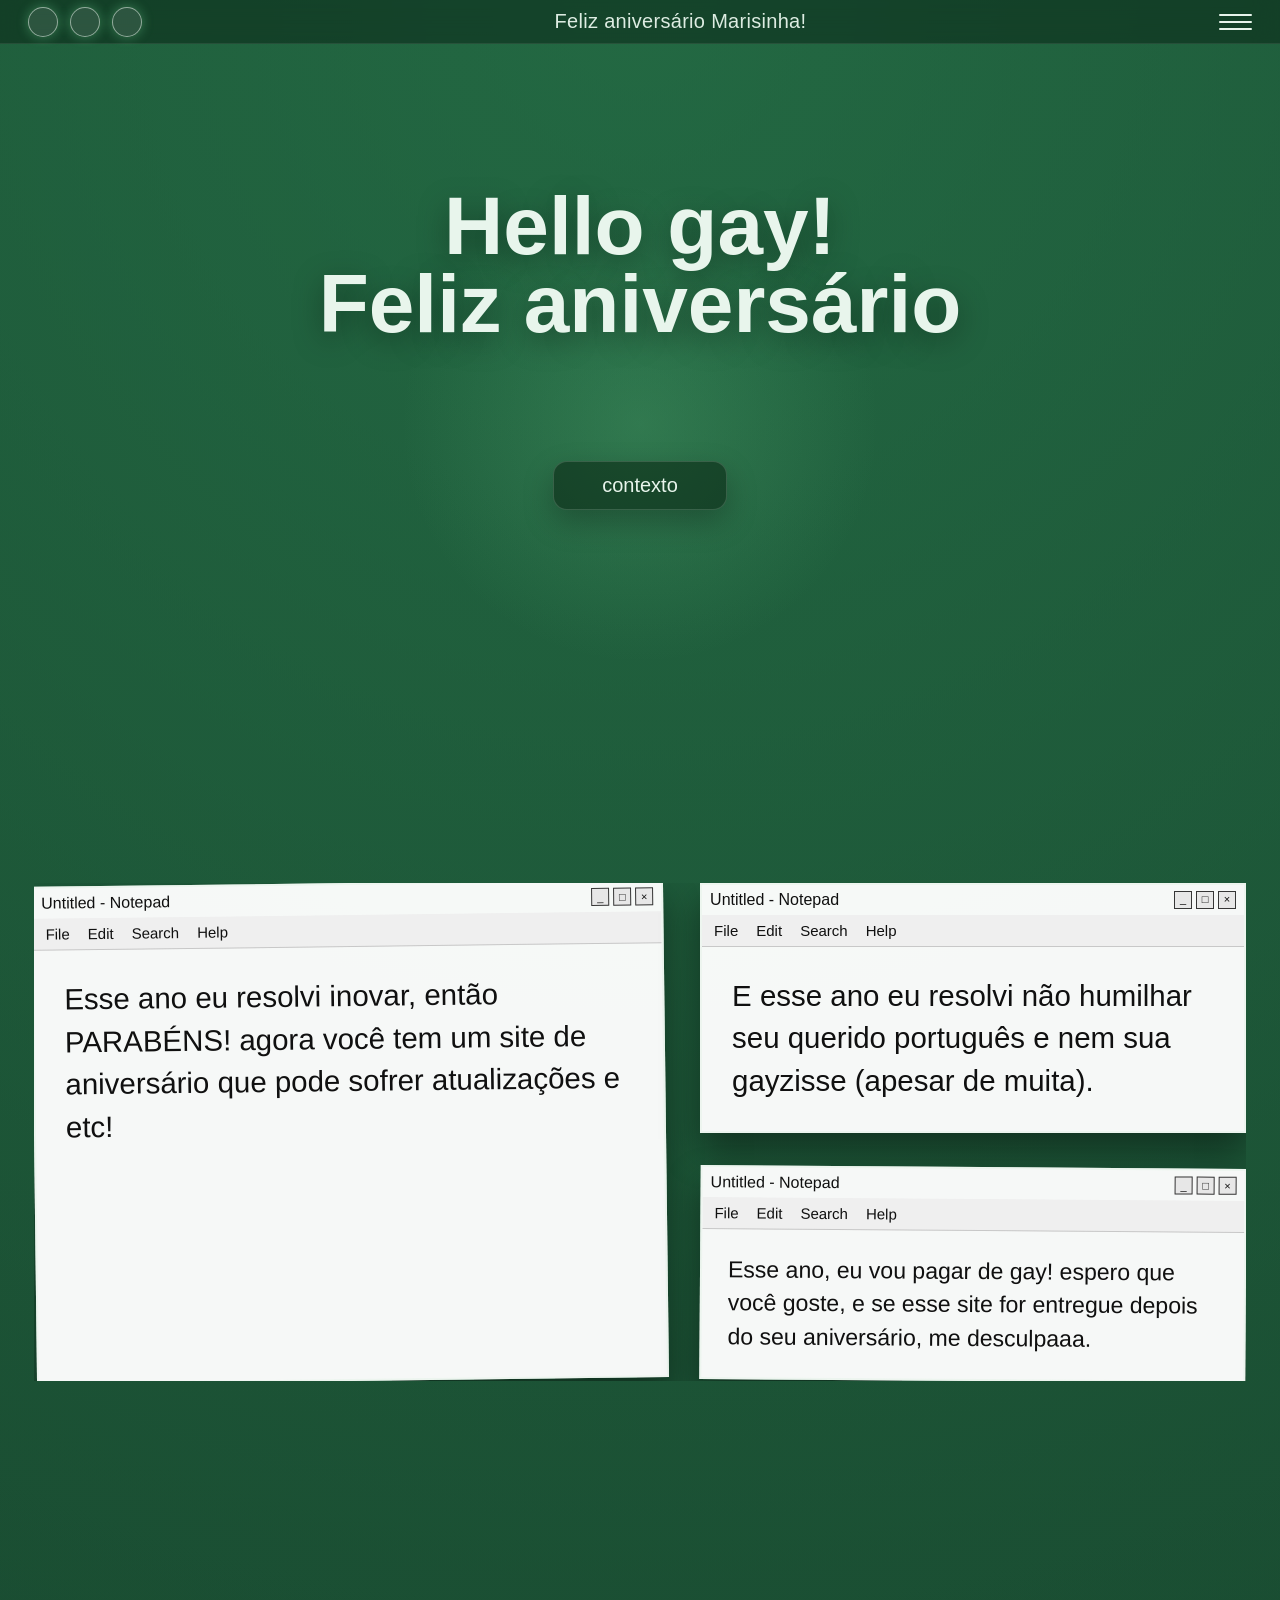
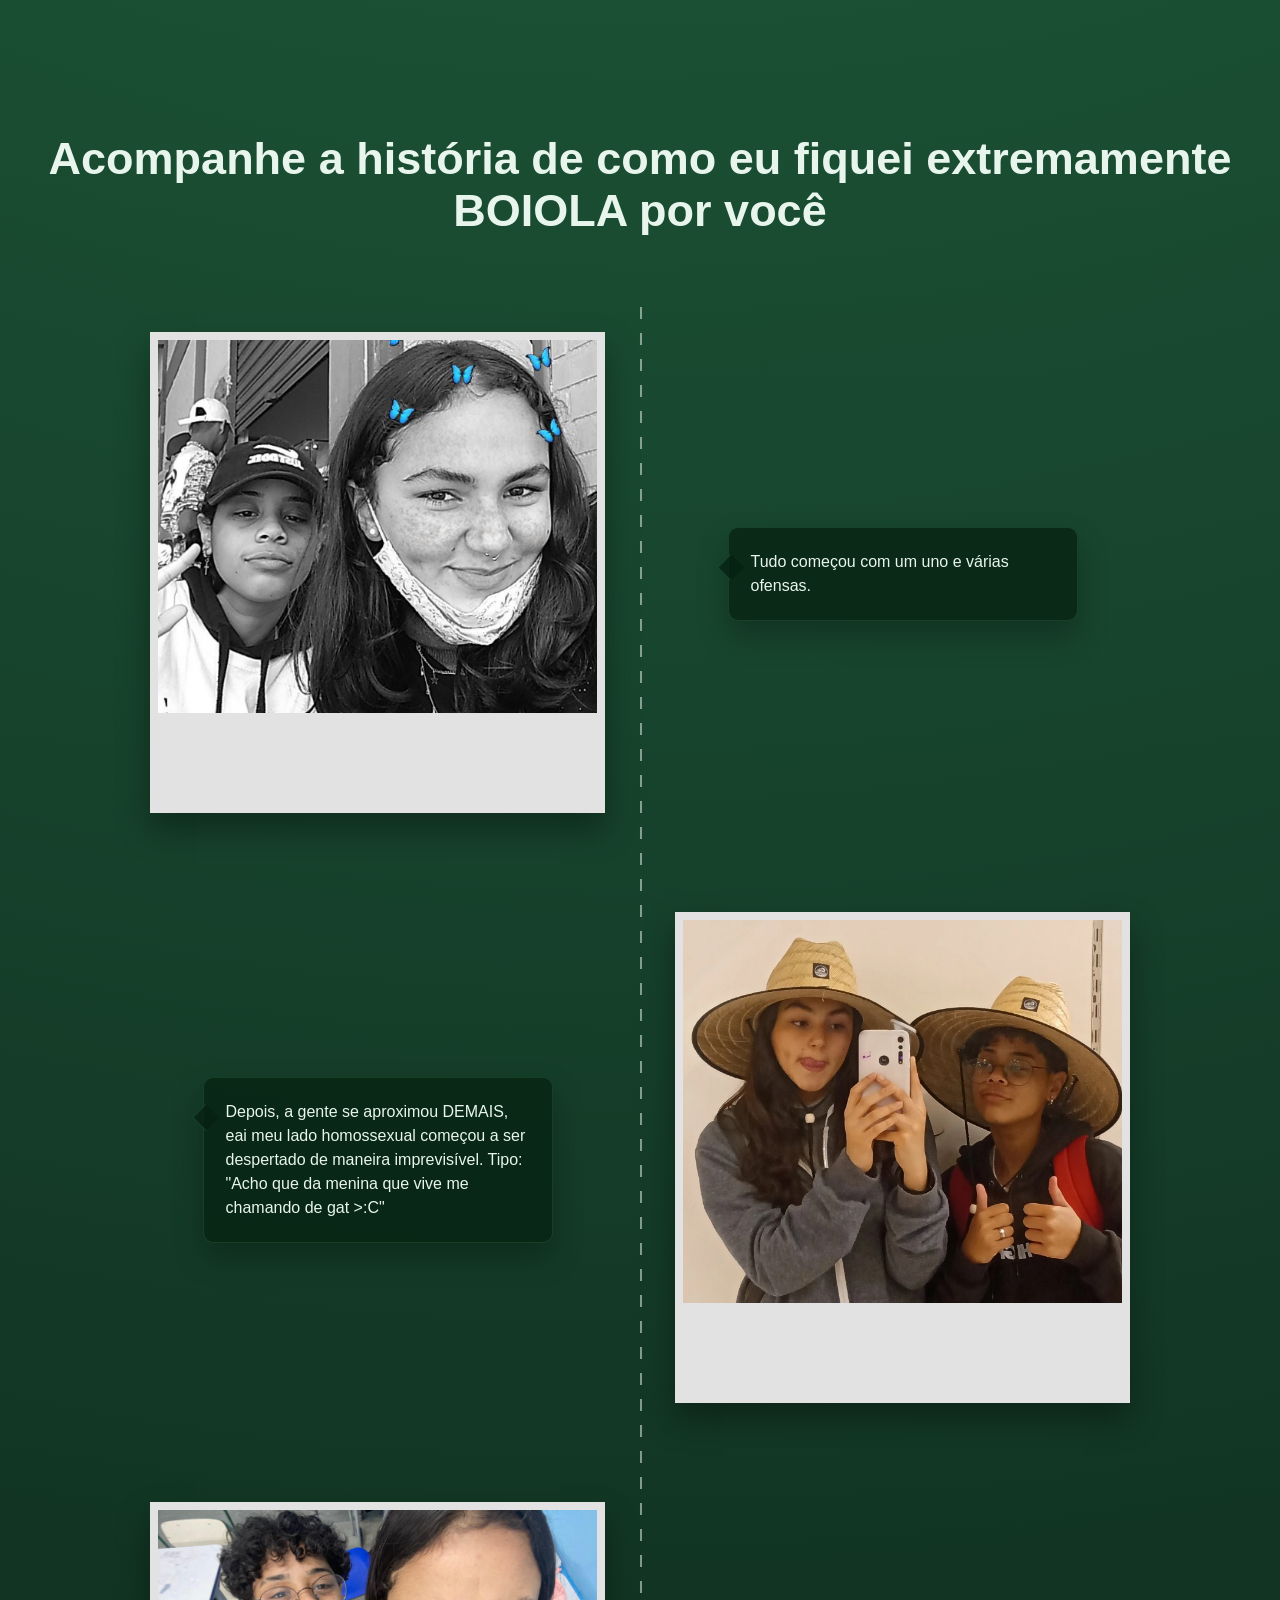
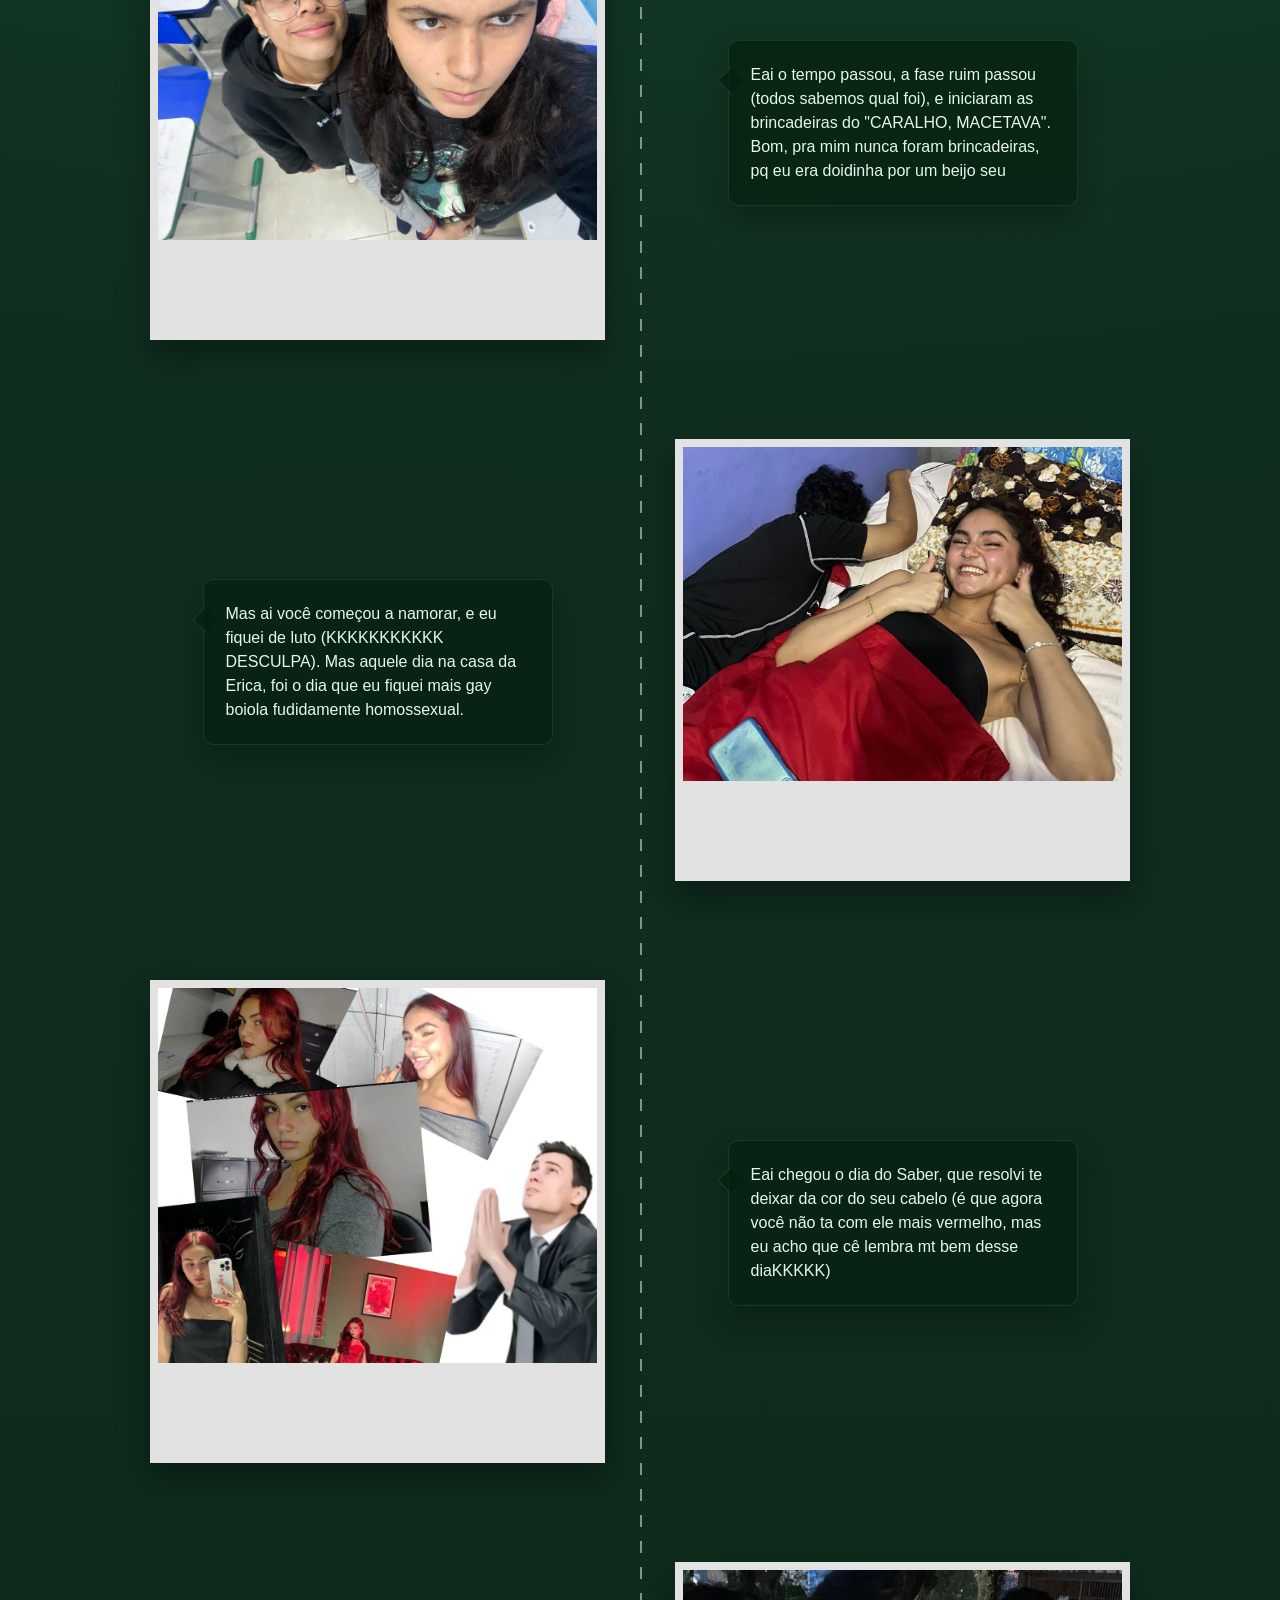
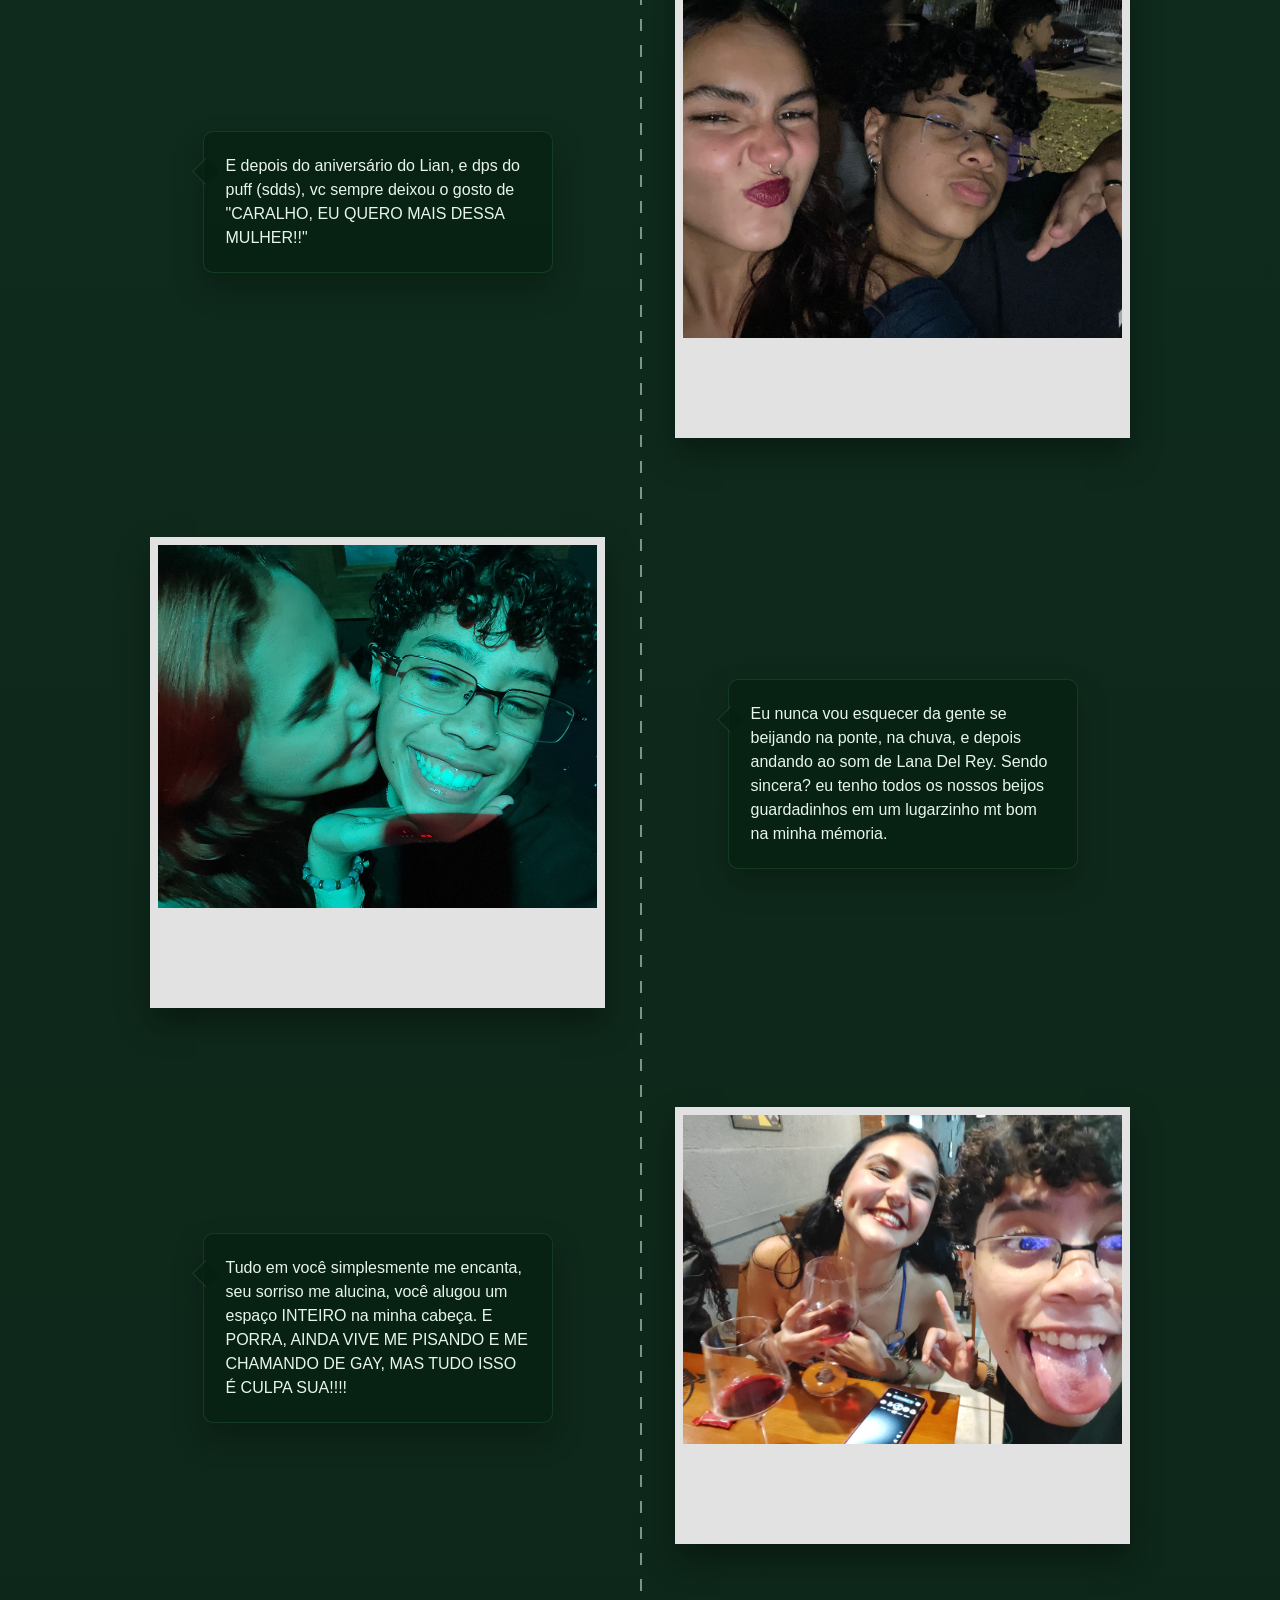
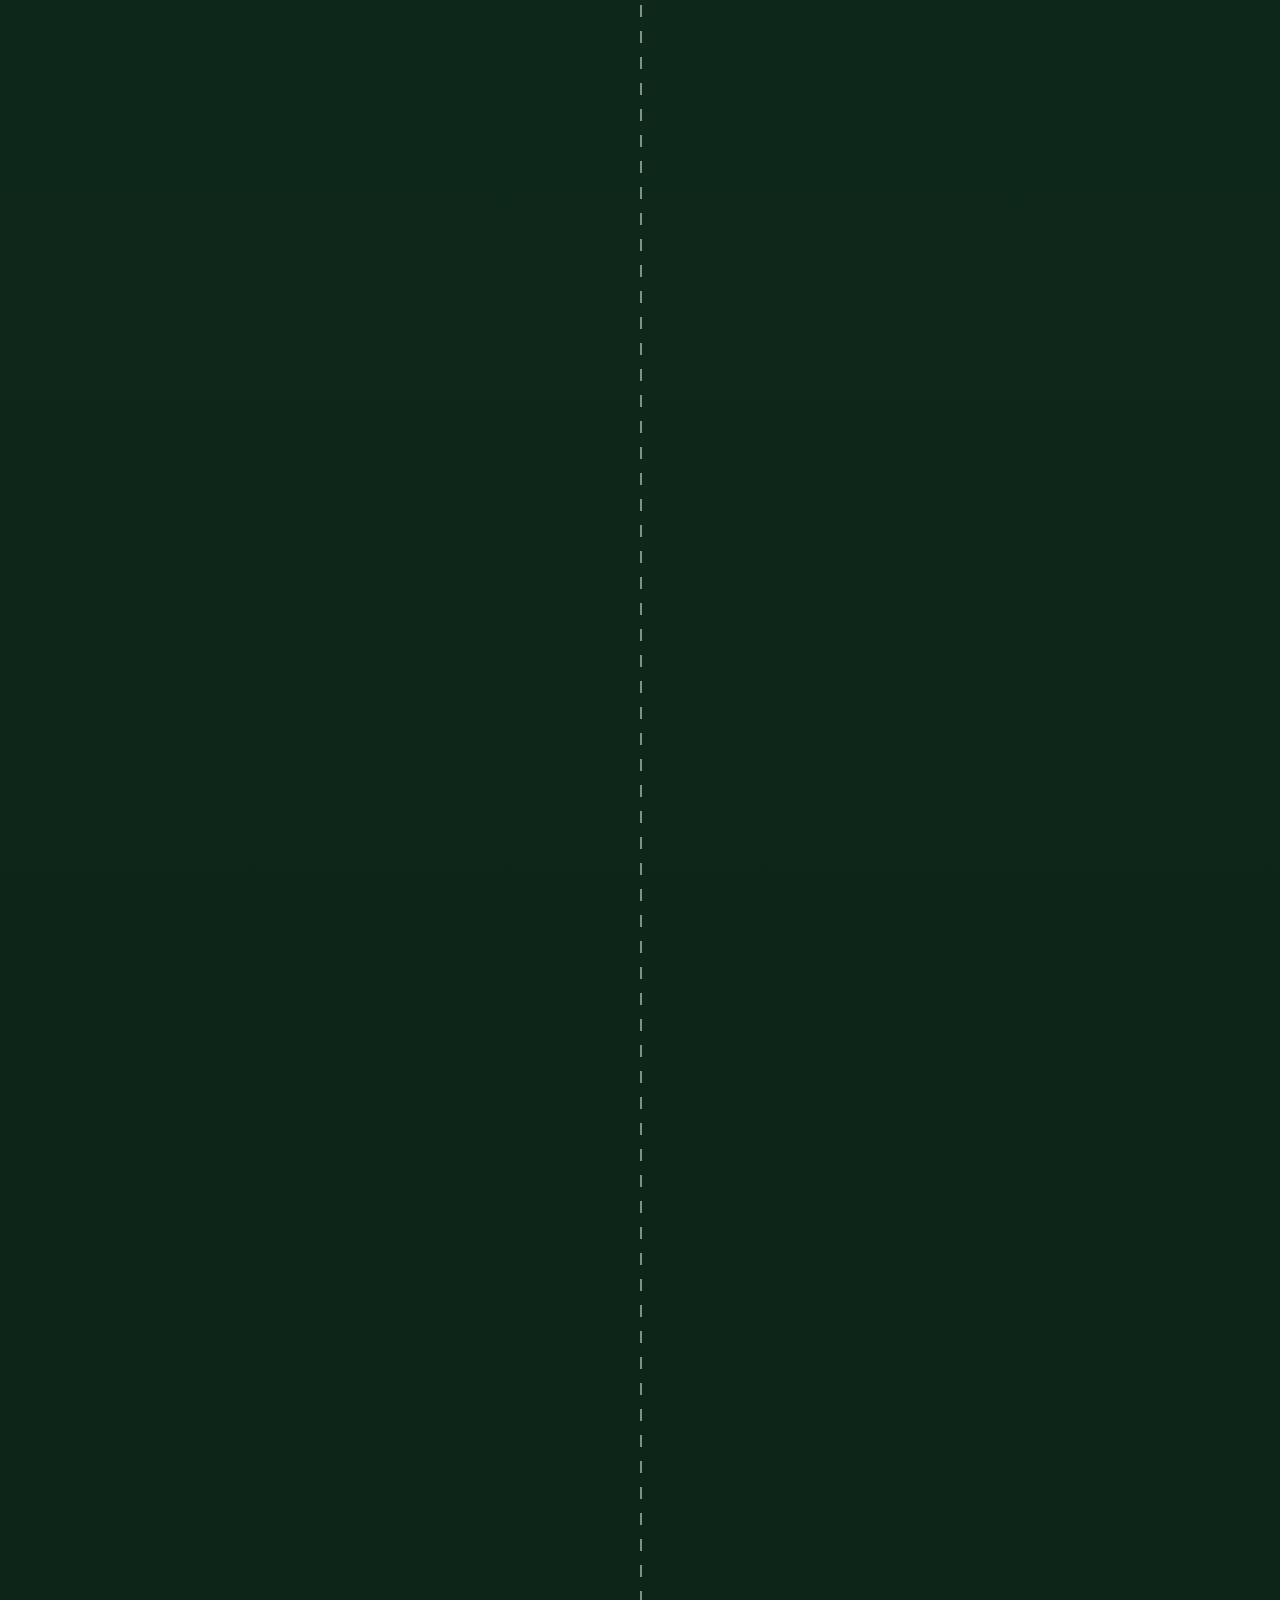
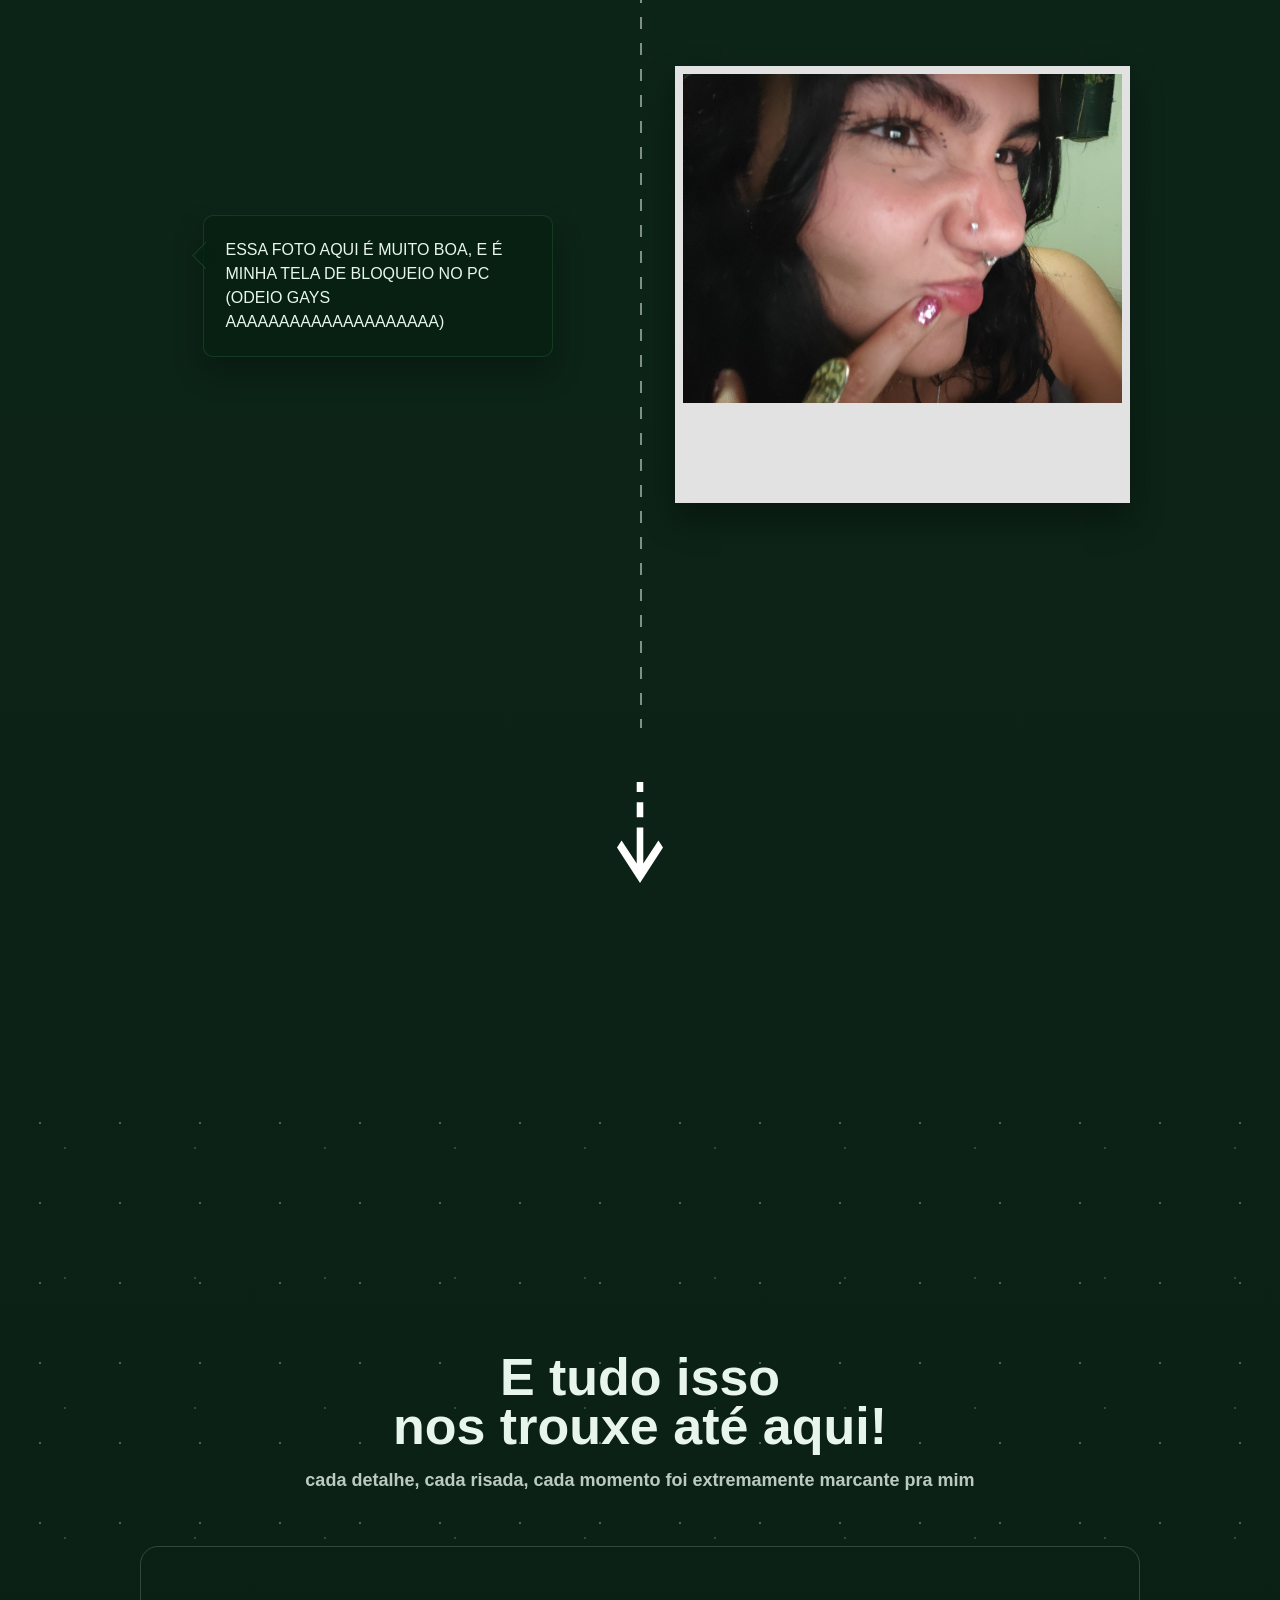
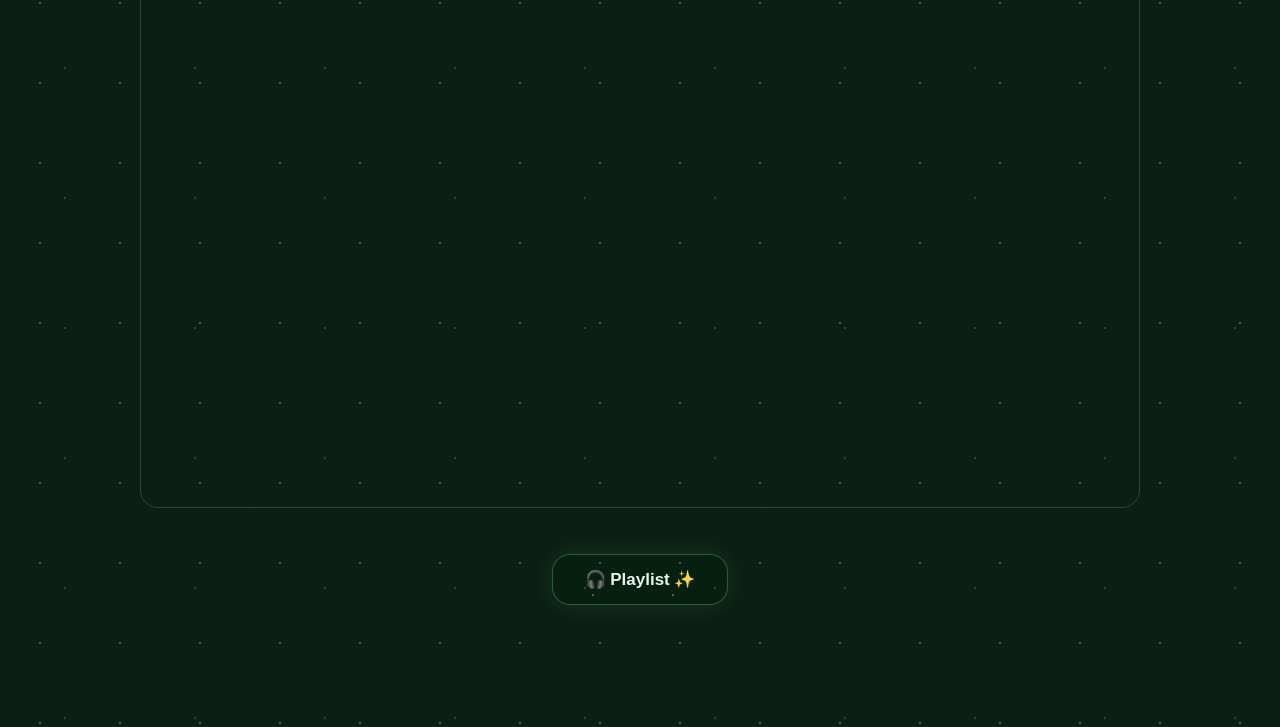
<file: index.html>
<!DOCTYPE html>
<html lang="en">
<head>
  <meta charset="UTF-8">
  <meta name="viewport" content="width=device-width, initial-scale=1.0">
  <link rel="stylesheet" href="style.css">
  <title> mariposa </title>
</head>
<body>
  <main class="pagina">
    <header class="navbar">
      <div class="bolinhas">
        <a class="bolinha" href="https://www.canva.com/design/DAGp0M2WKig/Ad8S6BzDXLI9mExZ-yz-wA/edit" target="_blank"></a>
        <a class="bolinha" href="https://www.canva.com/design/DAGHXrWmR9k/9yQSIvqSUP_wFdajqdJ-DQ/edit" target="_blank"></a>
        <a class="bolinha" href="index2.html" target="_blank"></a>
      </div>

      <p class="titulo-navbar">Feliz aniversário Marisinha!</p>

      <div class="menu">
        <span></span>
        <span></span>
        <span></span>
      </div>
    </header>
    <nav class="menu-flutuante" id="menuFlutuante">
      <a href="#fotos">
        <strong>📷 galeria</strong>
        <span>fotos e momentos</span>
      </a>

      <a href="#audio">
        <strong>🎧 Playlist </strong>
        <span>ouça quando você quiser lembrar que eu sou muito gay</span>
      </a>

      <a href="#inicio">
        <strong>↻ recomeçar</strong>
        <span>voltar ao início</span>
      </a>
    </nav>

    <section id="inicio" class="hero">
      <h1 class="hidden">Hello gay!<br>Feliz aniversário</h1>

      <a href="#contexto" class="btn-contexto hidden">contexto</a>

      <div class="janelas" id="contexto">
        <article class="janela janela-grande hidden">
          <div class="barra-janela">
            <span>Untitled - Notepad</span>
            <div class="controles">
              <span class="controle">_</span>
              <span class="controle">□</span>
              <span class="controle">×</span>
            </div>
          </div>
          <div class="menu-janela">
            <span>File</span>
            <span>Edit</span>
            <span>Search</span>
            <span>Help</span>
          </div>
          <div class="conteudo-janela">
            Esse ano eu resolvi inovar, então PARABÉNS! agora você tem um site de aniversário que pode sofrer atualizações e etc!
          </div>
        </article>

      <div class="coluna-janelas">
        <article class="janela janela-pequena hidden">
          <div class="barra-janela">
            <span>Untitled - Notepad</span>
            <div class="controles">
              <span class="controle">_</span>
              <span class="controle">□</span>
              <span class="controle">×</span>
            </div>
          </div>
          <div class="menu-janela menor">
            <span>File</span>
            <span>Edit</span>
            <span>Search</span>
            <span>Help</span>
          </div>
          <div class="conteudo-janela">
            E esse ano eu resolvi não humilhar seu querido português e nem sua gayzisse (apesar de muita).
          </div>
        </article>


        <article class="janela janela-pequena baixo hidden">
          <div class="barra-janela">
            <span>Untitled - Notepad</span>
            <div class="controles">
              <span class="controle">_</span>
              <span class="controle">□</span>
              <span class="controle">×</span>
            </div>
          </div>
          <div class="menu-janela">
            <span>File</span>
            <span>Edit</span>
            <span>Search</span>
            <span>Help</span>
          </div>
          <div class="conteudo-janela menor">
            Esse ano, eu vou pagar de gay! espero que você goste, e se esse site for entregue depois do seu aniversário, me desculpaaa.
          </div>
        </article>    
      </div>
    </div>
  </section>

  <section class="timeline" id="fotos">
      <h2 class="hidden">Acompanhe a história de como eu fiquei extremamente BOIOLA por você</h2>
      <div class="linha-central"></div>

      <div class="momento hidden">
        <div class="foto-card"> <img src="./FOTOS/img2.png" alt=""></div>
        <div class="text-card">Tudo começou com um uno e várias ofensas.</div>
      </div>

      <div class="momento hidden">
        <div class="text-card">Depois, a gente se aproximou DEMAIS, eai meu lado homossexual começou a ser despertado de maneira imprevisível. Tipo: "Acho que da menina que vive me chamando de gat >:C" </div>
        <div class="foto-card"><img src="./FOTOS/img1.jpg" alt=""></div>
        
      </div>

      <div class="momento hidden">
        <div class="foto-card"><img src="./FOTOS/img5.jpg" alt=""></div>
        <div class="text-card"> Eai o tempo passou, a fase ruim passou (todos sabemos qual foi), e iniciaram as brincadeiras do "CARALHO, MACETAVA". Bom, pra mim nunca foram brincadeiras, pq eu era doidinha por um beijo seu</div>
      </div>

      <div class="momento hidden">
        <div class="text-card"> Mas ai você começou a namorar, e eu fiquei de luto (KKKKKKKKKKK DESCULPA). Mas aquele dia na casa da Erica, foi o dia que eu fiquei mais gay boiola fudidamente homossexual. </div>
        <div class="foto-card"><img src="./FOTOS/img10.jpg" alt=""></div>
        
      </div>

      <div class="momento hidden">
        <div class="foto-card"><img src="./FOTOS/img11.jpg" alt=""></div>
        <div class="text-card"> Eai chegou o dia do Saber, que resolvi te deixar da cor do seu cabelo (é que agora você não ta com ele mais vermelho, mas eu acho que cê lembra mt bem desse diaKKKKK)</div>
      </div>

      <div class="momento hidden">
        <div class="text-card"> E depois do aniversário do Lian, e dps do puff (sdds), vc sempre deixou o gosto de "CARALHO, EU QUERO MAIS DESSA MULHER!!"</div>
        <div class="foto-card"><img src="./FOTOS/img3.jpg" alt=""></div>
      </div>


      <div class="momento hidden">
        <div class="foto-card"><img src="./FOTOS/img12.jpg" alt=""></div>
        <div class="text-card"> Eu nunca vou esquecer da gente se beijando na ponte, na chuva, e depois andando ao som de Lana Del Rey. Sendo sincera? eu tenho todos os nossos beijos guardadinhos em um lugarzinho mt bom na minha mémoria.</div>
      </div>

      <div class="momento hidden">
        <div class="text-card"> Tudo em você simplesmente me encanta, seu sorriso me alucina, você alugou um espaço INTEIRO na minha cabeça. E PORRA, AINDA VIVE ME PISANDO E ME CHAMANDO DE GAY, MAS TUDO ISSO É CULPA SUA!!!! </div>
        <div class="foto-card"><img src="./FOTOS/img7.jpg" alt=""></div>
      </div>

      <div class="momento hidden">
        <div class="foto-card"><img src="./FOTOS/img15.jpg" alt=""></div>
        <div class="text-card">Você é surreal, marcante p caralho! Você anima QUALQUER ambiente. Dos mais insalubres podres, até o canaã (inacreditávelm isso, namoral)
        </div>
      </div>

      <div class="momento hidden">
        <div class="text-card">O jeito que você me quebra é simplesmente surreal pra mim. <br>E eu acho que o dia que o pico mais alto da minha homossexualidade foi o dia que a gente se trombou depois de muito tempo sem se falar, eai quando eu te vi naquele dia, eu travei, e até parece clichê, mas tudo tava lento e minha maior vontade foi ter ficado ali contigo.</div>
        <div class="foto-card"><img src="./FOTOS/img14.jpg" alt=""></div>
        
      </div>

      <div class="momento hidden">
        <div class="foto-card"><img src="./FOTOS/img4.jpg" alt=""></div>
        <div class="text-card"> Você apesar de gay (e de me deixar muito gay), ainda é muito importante e especial pra mim! <br>EeeeeEE, ainda não acabou! vai rolando pra baixo ai que tem mais viadagem (esse ano eu caprichei). </div>
      </div>

      <div class="momento hidden">
        <div class="text-card">ESSA FOTO AQUI É MUITO BOA, E É MINHA TELA DE BLOQUEIO NO PC (ODEIO GAYS AAAAAAAAAAAAAAAAAAAA)</div>
        <div class="foto-card"><img src="./FOTOS/imgBOIOLA.jpg" alt=""></div>
      </div>

      
    </section>
      <div class="seta">
        <img src="arrow_cool_down.svg" alt="" class="">
      </div>

    <section class="final hidden">
      <h2 class="text-final">E tudo isso <br>nos trouxe até aqui!</h2>

      <p class="sub-final">
        cada detalhe, cada risada, cada momento foi extremamente marcante pra mim
      </p>

      <div class="video-card">
        <iframe
          src="https://www.youtube.com/embed/cUrNL2_hrTQ"
          title="Vídeo Final"
          allowfullscreen>
        </iframe>
      </div>


      <a href="https://open.spotify.com/playlist/2aXiT50oxuRrRIuK52TbtL?si=03c895f96eb149e9&nd=1&dlsi=cf4f5ac2eaea43a7" class="final audio-pra-ouvir" target="_blank" id="audio">
          🎧 Playlist ✨
      </a>
    </section>
  </main>
</body>
<script src="script.js"></script>
 

</html>
</file>
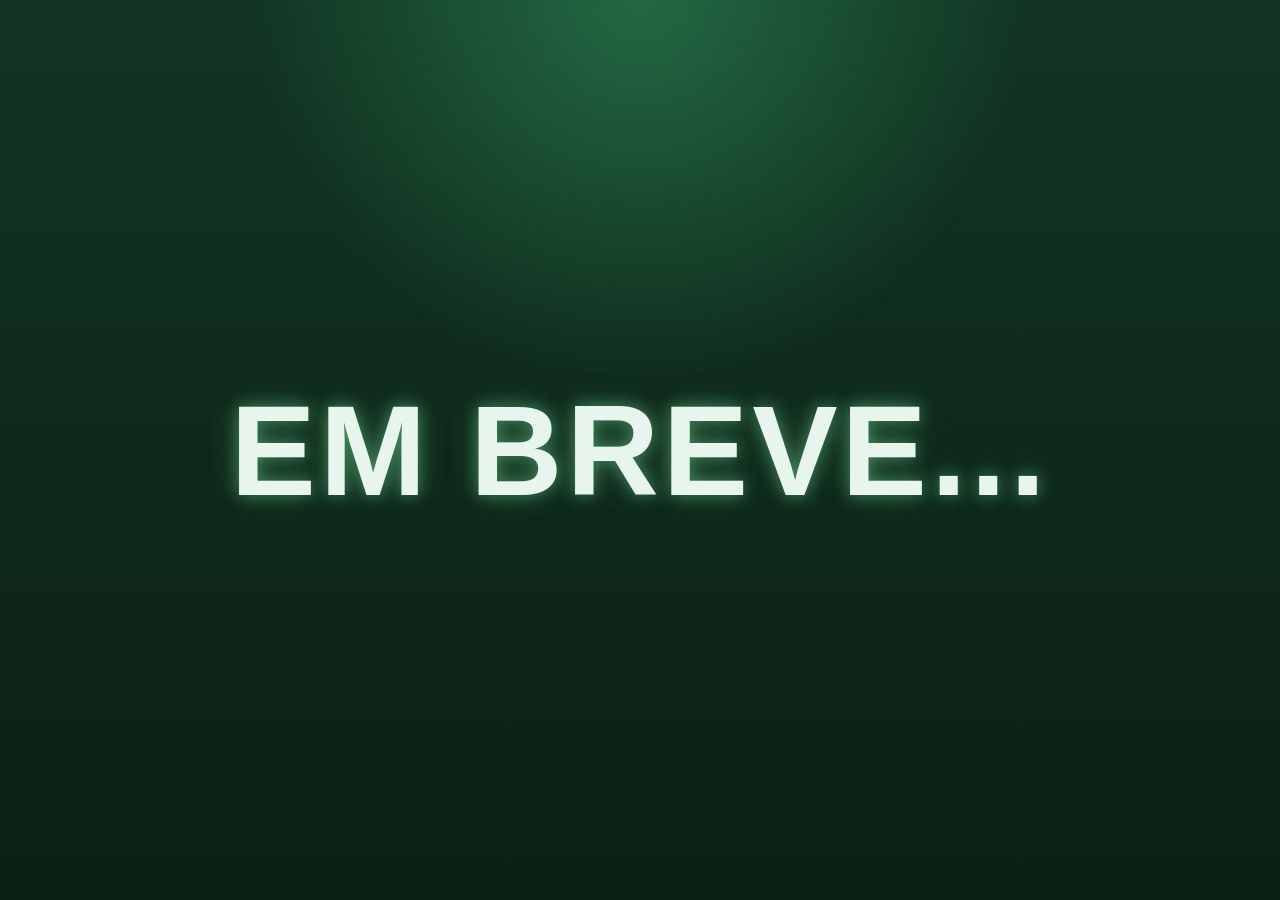
<file: index2.html>
<!DOCTYPE html>
<html lang="en">
<head>
    <meta charset="UTF-8">
    <meta name="viewport" content="width=device-width, initial-scale=1.0">
    <link rel="stylesheet" href="style2.css">
    <title>Document</title>
</head>
<body>
    <div class="em-breve">
        <h1>EM BREVE...</h1>
    </div>
</body>
</html>
</file>
<file: style.css>
:root{
    --verde-escuro: #0B1F14;
    --verde-profundo: #123524;
    --verde-principal: #1E5A37;
    --verde-glow: #2E8B57;
    --verde-claro: #6BCB8B;
    --branco-suave: #E8F5EC;
    --vidro-verde: rgba(46, 139, 87, 0.12);
}

*{
    margin: 0;
    padding: 0;
    box-sizing: border-box;
}

html{
    scroll-behavior: smooth;
}

body{
    min-height: 100vh;
    font-family: Arial, Helvetica, sans-serif;
    color: var(--branco-suave);
    background:
        radial-gradient(circle at top, rgba(46,139,87,0.6), transparent 35%),
        linear-gradient(180deg, #123524 0%, #0B1F14 100%);
    overflow-x: hidden;
}

.pagina{
    width: 100%;
    margin: 0 auto;
    min-height: 100vh;
}

.navbar{
    height: 44px;
    width: 100%;
    display: flex;
    align-items: center;
    justify-content: space-between;
    padding: 0 28px;
    background: rgba(7, 31, 17, 0.48);
    backdrop-filter: blur(12px);
    border-bottom: 1px solid rgba(255,255,255,0.08);
    position: sticky;
    top: 0;
    z-index: 20;
}

.bolinhas{
    display: flex;
    gap: 12px;
}

.bolinha{
    width: 30px;
    height: 30px;
    border-radius: 50%;
    background: rgba(255,255,255,0.11);
    border: 1px solid rgba(232,245,236,0.55);
    box-shadow: 0 0 12px rgba(107,203,139,0.45);
}

.titulo-navbar{
    font-size: 20px;
    letter-spacing: 0.3px;
    opacity: 0.95;
}

.menu{
    width: 33px;
    display: flex;
    flex-direction: column;
    gap: 5px;
    cursor:pointer
}

.menu span{
    height: 2px;
    background: var(--branco-suave);
    border-radius: 10px;
}

.menu-flutuante{
    position: fixed;
    top: 65px;
    right: 20px;
    width: 280px;
    padding: 16px;
    border-radius: 18px;
    background: rgba(6, 32, 16, 0.60);
    border: 1px solid rgba(107,203,139,0.25);
    backdrop-filter: blur(12px);
    box-shadow: 0 20px 45px rgba(0,0,0,0.35);
    z-index: 999;

    display: none;
    flex-direction: column;
    gap: 10px;
}

.menu-flutuante{
    transform: translateX(120%);
    opacity: 0;
    transition: 0.3s ease;
    display: flex;
}

.menu-flutuante.ativo{
    transform: translateX(0);
    opacity: 1;
    display: flex;
}

.menu-flutuante a{
    color: var(--branco-suave);
    text-decoration: none;
    padding: 14px;
    border-radius: 12px;
    transition: 0.3s ease;
}

.menu-flutuante a:hover{
    background:rgba(107,203,139,0.12);
    transform: translateX(4px);
}

.menu-flutuante strong{
    display: block;
    font-size: 16px;
}

.menu-flutuante span {
    display: block;
    font-size: 13px;
    opacity: 0.7;
    margin-top: 4px;
}

.hero{
    min-height: calc(100vh - 44px);
    padding: 95px 34px 80px;
    position: relative;
    overflow: hidden;
}


.hero::before{
    content: "";
    position: absolute;
    width: 520px;
    height: 520px;
    border-radius: 50%;
    background: radial-gradient(circle, rgba(107,203,139,0.22), transparent 65%);
    top: 120px;
    left: 50%;
    transform: translateX(-50%);
    pointer-events: none;
}


.hero h1{
    position: relative;
    text-align: center;
    font-size: clamp(42px, 7vw, 82px);
    line-height: 0.95;
    font-weight: 800;
    text-shadow: 0 8px 30px rgba(0,0,0,0.35);
    margin-bottom: 70px;
    padding: 3rem;
}

.btn-contexto {
    position: relative;
    display: block;
    margin: 0 auto 70px;
    width: fit-content;
    padding: 12px 48px;
    border-radius: 14px;
    color: var(--branco-suave);
    text-decoration: none;
    font-size: 20px;
    background: rgba(8, 35, 18, 0.55);
    border: 1px solid rgba(232,245,236,0.16);
    box-shadow: 0 12px 30px rgba(0,0,0,0.25);
    transition: 0.3s ease;
}

.btn-contexto:hover{
    background: rgba(8, 35, 18, 0.75);
    box-shadow: 0 16px 40px rgba(0,0,0,0.35);
    transform: translateY(-2px);
}

.janelas{
    max-width: 1220px;
    margin: 0 auto;
    display: grid;
    grid-template-columns: 1.1fr 0.95fr;
    gap: 34px;
    color: #101010;
    overflow: hidden;
    margin-top: 23.3rem;
}

.janela{
    background: rgba(255, 255, 255, 0.96);
    color: #101010;
    border: 2px solid rgba(232,245,236,0.65);
    box-shadow: 0 18px 35px rgba(0,0,0,0.42);
    overflow: hidden;
    transition: 0.3s ease;
    
}

.janela:hover{
    transform: translateY(-8px) rotate(0deg) !important;
}

.janela.janela-grande{
    min-height: 300px;
    transform: rotate(-0.7deg);
}

.janela-pequena.baixo{
    margin-top: 34px;
    transform: rotate(0.4deg);
}

.barra-janela{
    height: 30px;
    display: flex;
    align-items: center;
    justify-content: space-between;
    padding: 0 8px;

}

.controles{
    display: flex;
    gap: 4px;
}

.controle{
    width: 18px;
    height: 18px;
    background: #e7e7e7;
    border: 1px solid #363636;
    color: #111;
    display: grid;
    place-items: center;
    font-size: 11px;
    line-height: 1;
}

.menu-janela{
    display: flex;
    gap: 18px;
    padding: 7px 12px;
    font-size: 15px;
    border-bottom: 1px solid #c8c8c8;
    background: #efefef;
}


.conteudo-janela{
    padding: 28px 30px;
    font-size: clamp(22px,2.3vw,31px);
    line-height: 1.45;
}


.conteudo-janela.menor{
    font-size: clamp(18px, 1.8vw, 25px);
    padding: 24px 26px;
}   

.timeline{
    padding: 80px 30px 130px;
    position: relative;
}

.timeline h2{
    text-align: center;
    font-size: clamp(25px, 5vw, 45px);
    margin-bottom: 70px;
    margin-top: 12rem;
}

.linha-central{
    position: absolute;
    left: 50%;
    width: 2px;
    height: calc(100% - 450px);
    background: repeating-linear-gradient(
        to bottom,
        rgba(232,245,236,0.75) 0 12px,
        transparent 12px 26px
    );
    opacity: 0.7;
}

.momento{
    position: relative;
    display: grid;
    grid-template-columns: 1fr 1fr;
    gap: 70px;
    align-items: center;
    margin: 95px auto;
    max-width: 980px;
}

.momento:nth-child(even) .foto-card{
    grid-column: 2;
}

.momento:nth-child(even) .texto-card{
    grid-column: 1;
    grid-row: 1;
    justify-self: end;
}

.foto-card img{
    width: 100%;
    height: 100%;
    background: #d9d9d9;
    border: 8px solid rgba(255,255,255,0.22);
    border-bottom: 100px solid rgba(255,255,255,0.22);
    box-shadow: 0 16px 30px rgba(0,0,0,0.35);
    justify-self: center;
    transition: 0.3s ease;
    
}

.foto-card:hover{
    transform: translateY(-8px) rotate(0deg) !important;
}

.text-card{
    width: fit-content;
    max-width: 350px;
    background: rgba(6, 32, 16, 0.72);
    border: 1px solid rgba(107,203,139,0.14);
    border-radius: 10px;
    padding: 22px;
    line-height: 1.5;
    box-shadow: 0 15px 30px rgba(0,0,0,0.25);
    justify-self: center;
    position: relative;
    animation: texto-suave 1.3s ease-in-out infinite;
}

@keyframes texto-suave{
    0%{
        transform: translateY(0);
    }
    50%{
        transform: translateY(-2px);
    }
    100%{
        transform: translateY(0);
    }
}

.text-card::before{
    content: "";

    position: absolute;

    width: 18px;
    height: 18px;

    background: rgba(6, 32, 16, 0.75);

    left: -8px;
    top: 30px;

    transform: rotate(45deg);

    border-left: 1px solid rgba(107,203,139,0.18);
    border-bottom: 1px solid rgba(107,203,139,0.18);
}

.hidden{
    opacity: 0;
    transform: translateY(60px);
    transition: 0.9s ease;
}

.show{
    opacity: 1;
    transform: translateY(0);
}

.final{
    text-align: center;
    padding: 70px 30px 100px;
    font-size: clamp(28px, 4vw, 48px);
    font-weight: 800;
}

.seta{
    margin-top: 50px;
    margin-bottom: 100px;
    display: flex;
    align-items: center;
    justify-content: center;
    animation: mexer 1.3s ease-in-out infinite;
}

@keyframes mexer{
    0%{
        transform: translateY(0);
    }
    50%{
        transform: translateY(-15px);
    }
    100%{
        transform: translateY(0);
    }
}

.final{
    position:relative;
    width: 100%;
    padding: 120px 30px 100px;
    text-align: center;
    overflow: hidden;
    margin-top: 200px;
}

.text-final{
    margin-top: 150px;
    font-size: clamp(35px, 7vw, 52px);
    line-height: 0.95;
    margin-bottom: 18px;
}

.sub-final{
    font-size: 18px;
    opacity: 0.8;
    margin-bottom: 55px;
}

.video-card{
    position: relative;
    z-index: 5;

    width: min(90%, 1000px);
    margin: 0 auto 35px;
    border: none;
    overflow: hidden;
    background: transparent;

}

.video-card iframe{
    width: 100%;
    aspect-ratio: 16/9;
    border: none;
    border-radius: 18px;
    border: 1px solid rgba(232,245,236,0.18);
}


.audio-pra-ouvir,
.btn-recomecar{
    display: block;
    width: fit-content;
    margin: 22px auto;
    padding: 14px 32px;
    border-radius: 18px;
    color: var(--branco-suave);
    background: rgba(6, 32, 16, 0.72);
    border: 1px solid rgba(107,203,139,0.35);
    text-decoration: none;
    font-size: 17px;
    box-shadow: 0 0 25px rgba(107,203,139,0.12);
    cursor: pointer;
    transition: 0.3s ease;

}

.final::before{
    z-index: 1;
    content: "";
    position: absolute;
    inset: 0;
    background-image:
        radial-gradient(circle, rgba(232,245,236,0.9) 1px, transparent 1px),
        radial-gradient(circle, rgba(107,203,139,0.8) 1px, transparent 1px);
    background-size: 80px 80px, 130px 130px;
    animation: estrelas-subindo 18s linear infinite;
    opacity: 0.35;
    pointer-events: none;
}


.final a{
    text-decoration: none;
}

@keyframes estrelas-subindo{
    from{
        background-position: 0 0, 0 0;
    }

    to{
        background-position: 0 -500px, 0 -800px;
    }
}

@media (max-width: 1024px){
    .hero{
        padding: 80px 28px 70px;
    }

    .janelas{
        grid-template-columns: 1fr;
        max-width: 760px;
        margin-top: 160px;
        overflow: visible;
    }

    .janela,
    .janela.janela-grande,
    .janela-pequena.baixo{
        transform: none;
    }

    .momento{
        max-width: 820px;
        gap: 40px;
    }

    .foto-card img{
        border-bottom-width: 70px;
    }

    .video-card{
        width: min(90%, 900px);
    }
}
@media (max-width: 768px){

    .text-card{
        max-width: 280px;
        padding: 18px;
        font-size: 15px;
        line-height: 1.6;
        justify-self: start;
    }

}


@media (max-width: 425px){

    .titulo-navbar p{
        font-size: 1px;
    }

    .bolinhas{
        gap: 7px;
    }

    .bolinha{
        width: 20px;
        height: 20px;
    }

    .hero h1{
        font-size: 40px;
    }

    .janelas{
        margin-top: 70px;
    }

    .conteudo-janela{
        font-size: 17px;
    }

    .timeline h2{
        font-size: 24px;
    }

    .text-card{
        max-width: 250px;
        font-size: 14px;
    }

    .foto-card img{
        max-height: 340px;
        border-bottom-width: 45px;
    }

    .text-final{
        font-size: 30px;
    }
}
</file>
<file: style2.css>
:root{
    --verde-escuro: #0B1F14;
    --verde-profundo: #123524;
    --verde-principal: #1E5A37;
    --verde-glow: #2E8B57;
    --verde-claro: #6BCB8B;
    --branco-suave: #E8F5EC;
    --vidro-verde: rgba(46, 139, 87, 0.12);
}

*{
    margin: 0;
    padding: 0;
    box-sizing: border-box;
}

html{
    scroll-behavior: smooth;
}

body{
    min-height: 100vh;
    font-family: Arial, Helvetica, sans-serif;
    color: var(--branco-suave);
    background:
        radial-gradient(circle at top, rgba(46,139,87,0.6), transparent 35%),
        linear-gradient(180deg, #123524 0%, #0B1F14 100%);
    overflow-x: hidden;
}


.em-breve{
    min-height: 100vh;

    display: flex;
    justify-content: center;
    align-items: center;

    text-align: center;
}

.em-breve h1{
    font-size: clamp(3rem, 10vw, 8rem);

    color: #E8F5EC;

    text-shadow:
        0 0 15px rgba(107,203,139,0.5),
        0 0 30px rgba(107,203,139,0.3);

    letter-spacing: 4px;
}
</file>
